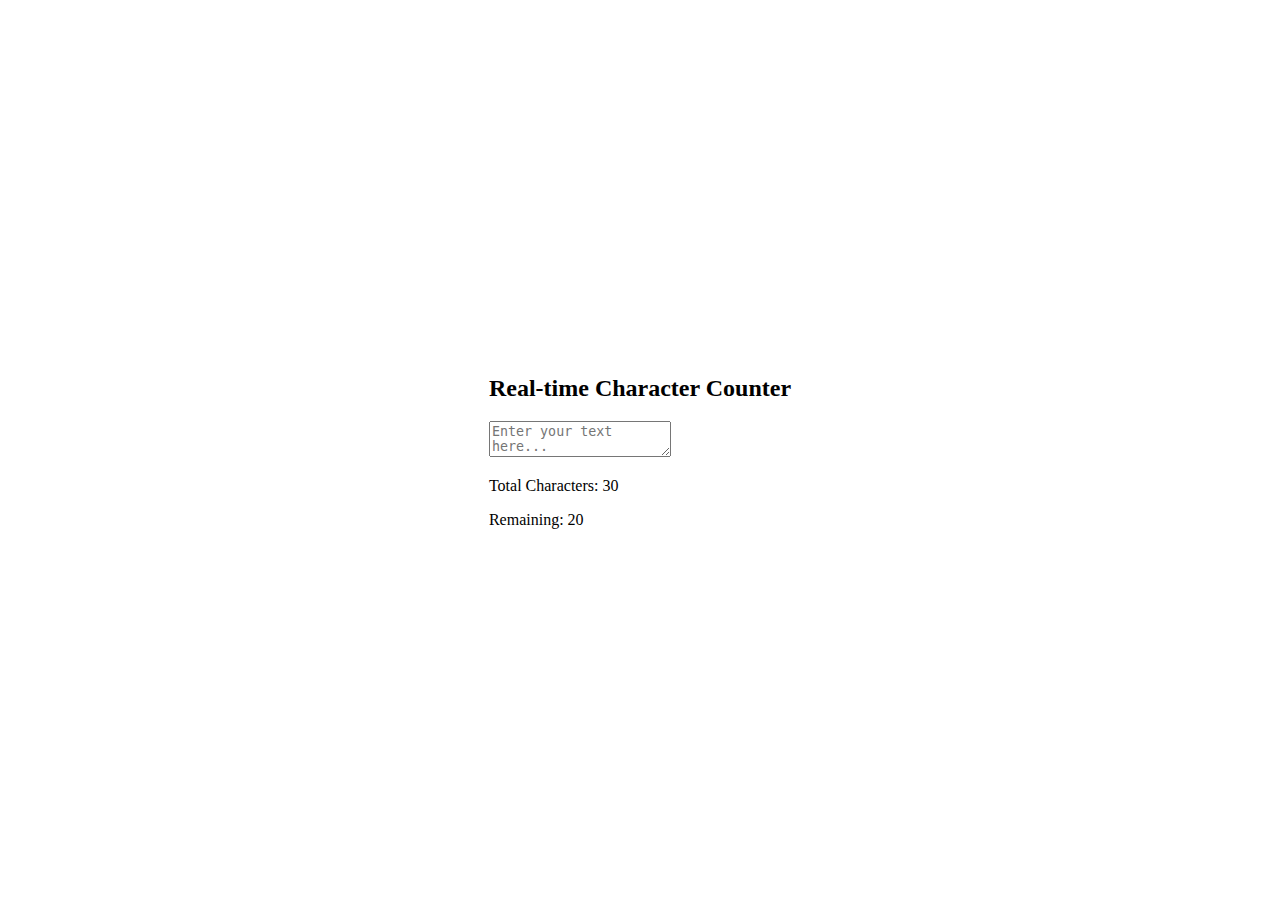
<file: character-counter/index.html>
<!DOCTYPE html>
<html lang="en">
<head>
    <meta charset="UTF-8">
    <meta http-equiv="X-UA-Compatible" content="IE=edge">
    <meta name="viewport" content="width=device-width, initial-scale=1.0">
    <title>Real-time Character Counter</title>
    <link rel="stylesheet" href="style.css">
</head>
<body>
    <div class="container">
        <h2>Real-time Character Counter</h2>
        <textarea id="textarea" class="textarea" placeholder="Enter your text here..." maxlength="50"></textarea>
        <div class="counter-container">
            <p>Total Characters: <span
                class="total-counter" id="total-counter">30
            </span></p>
            <p>Remaining: <span
                class="remaining-counter" id="total-counter">20
            </span></p>
        </div>
    </div>
</body>
</html>
</file>
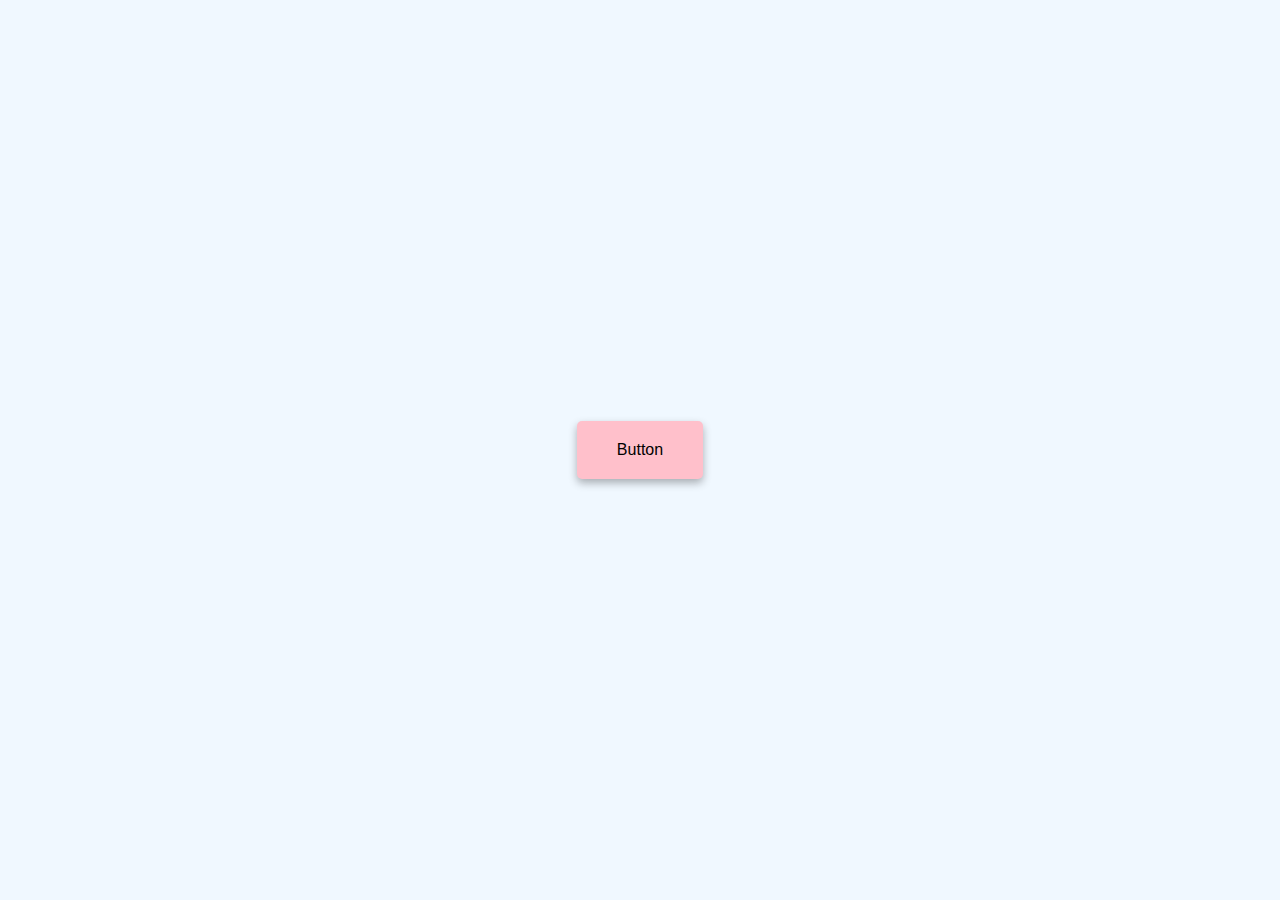
<file: projects/button/index.html>
<!DOCTYPE html>
<html lang="en">
<head>
    <meta charset="UTF-8">
    <meta http-equiv="X-UA-Compatible" content="IE=edge">
    <meta name="viewport" content="width=device-width, initial-scale=1.0">
    <title>Button with Ripple Effect</title>
    <link rel="stylesheet" href="style.css">
</head>
<body>
    <a href="#" class="btn">
        <span>Button</span>
    </a>
    <script src="index.js"></script>
</body>
</html>
</file>
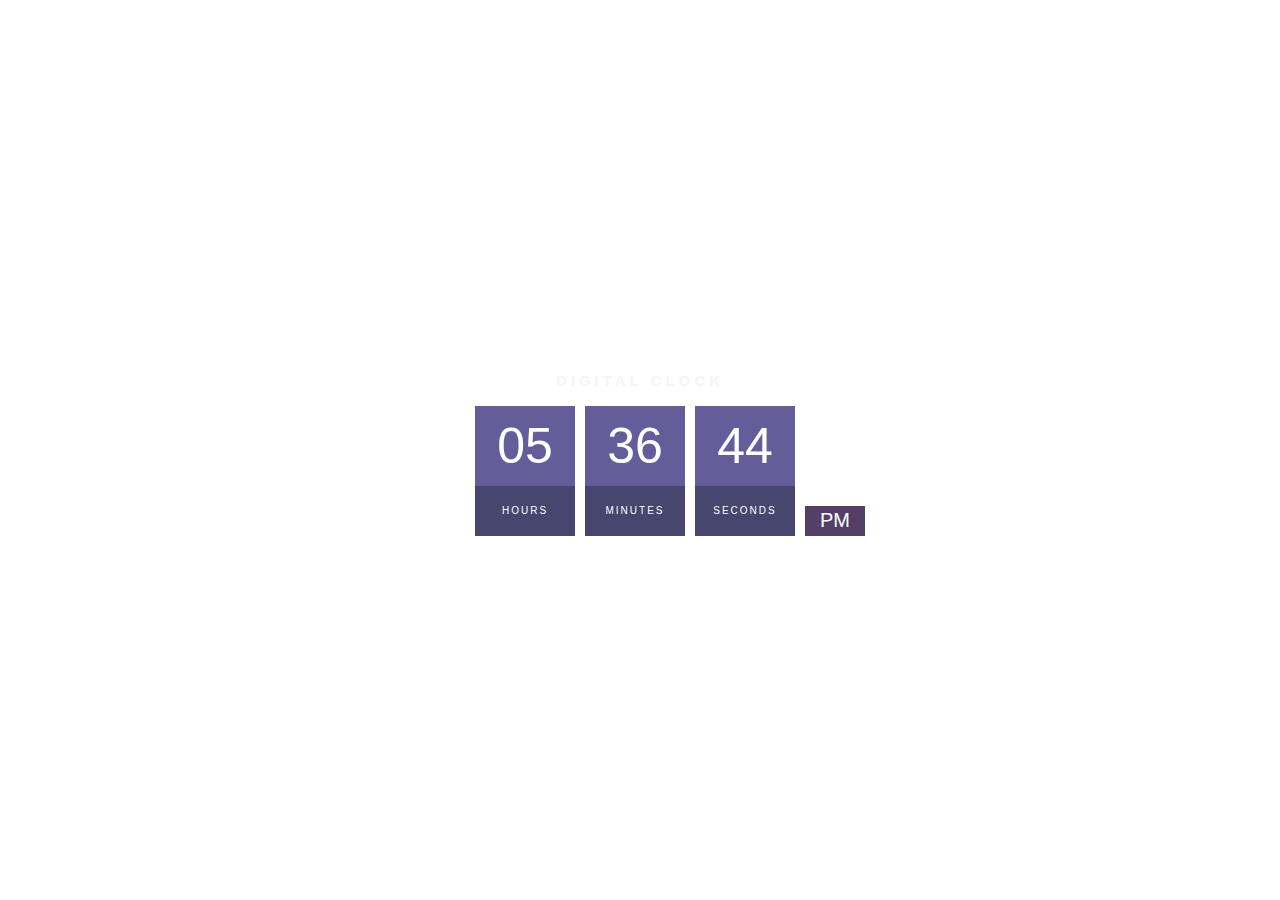
<file: projects/digital-clock/index.html>
<!DOCTYPE html>
<html lang="en"> 
<head>
    <meta charset="UTF-8">
    <meta http-equiv="X-UA-Compatible" content="IE=edge">
    <meta name="viewport" content="width= , initial-scale=1.0">
    <title>Digital Clock</title>
   <link rel="stylesheet" href="style.css">
</head>
<body>
    <h2>Digital Clock</h2>
    <div class="clock">
        <div>
            <span id="hour">00</span>
            <span class="text">Hours</span>
        </div>
        <div>
            <span id="minutes">00</span>
            <span class="text">Minutes</span>
        </div>
        <div>
            <span id="seconds">00</span>
            <span class="text">Seconds</span>
        </div>
        <div>
            <span id="ampm">AM</span>
        </div>
    </div>
    <script src="index.js"></script>
</body>
</html>
</file>
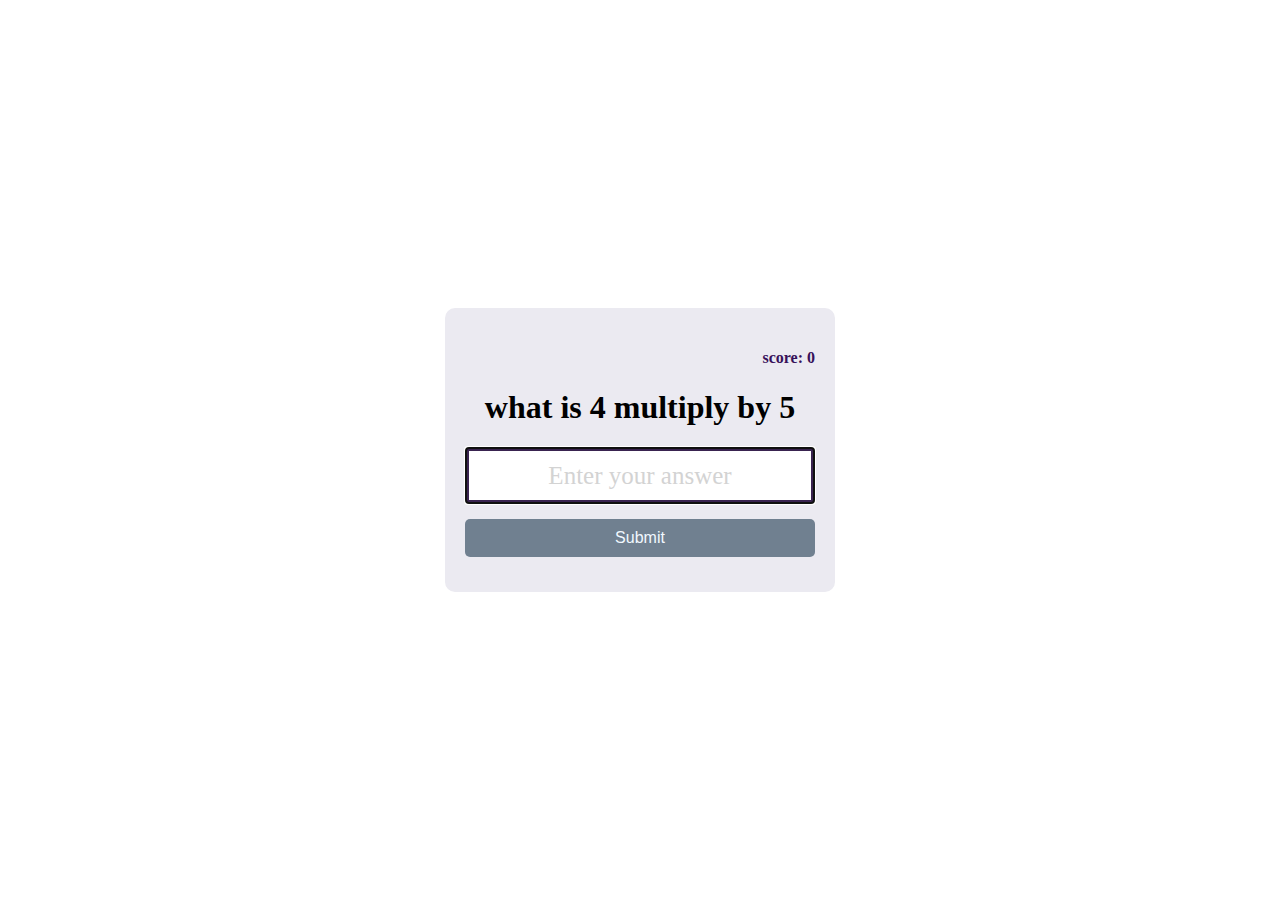
<file: projects/multiplication-app/index.html>
<!DOCTYPE html>
<html lang="en"> <!--Sets the language-->
<head>
    <!--defines the html character -->
    <meta charset="UTF-8">
     <!--use the most recent engine -->
    <meta http-equiv="X-UA-Compatible" content="IE=edge">
     <!--sets the screen -->
    <meta name="viewport" content="width=device-width, initial-scale=1.0">
    <title>Multiplication App</title>
    <link rel="stylesheet" href="style.css">
</head>
<body>
    <form class="form" id="form">
        <h4 class="score" id="score">score: 0</h4>
        <h1 id="question">What is 1 multiply by 1?</h1>
        <input type="text" class="input" id="input" placeholder="Enter your answer" autofocus autocomplete="off">
        <button type="submit" class="btn">Submit</button>
    </form>
    <script src="index.js"></script>
</body>
</html>
</file>
<file: character-counter/style.css>
body{
    margin: 0;
    display: flex;
    justify-content: center;
    height: 100vh;
    align-items: center;
    background: url("https://images.unsplash.com/photo-1602865047882-bb5ac7f16535?ixlib=rb-4.0.3&ixid=MnwxMjA3fDB8MHxwaG90by1wYWdlfHx8fGVufDB8fHx8&auto=format&fit=crop&w=1170&q=80");
    background-size: cover;
}
</file>
<file: projects/button/style.css>
body {
    background: url("https://i.seadn.io/gae/7B0qai02OdHA8P_EOVK672qUliyjQdQDGNrACxs7WnTgZAkJa_wWURnIFKeOh5VTf8cfTqW3wQpozGedaC9mteKphEOtztls02RlWQ?auto=format&w=3840");
    background-size: cover;
    margin: 0;
    display: flex;
    justify-content: center;
    height: 100vh;
    align-items: center;
    background-color: aliceblue;
    font-family: sans-serif;
  }
  
  .btn {
    background-color: pink;
    padding: 20px 40px;
    border-radius: 5px;
    box-shadow: 0 4px 8px rgba(0, 0, 0, 0.3);
    text-decoration: none;
    color: black;
    position: relative;
    overflow: hidden;
  }
  
  .btn span {
    position: relative;
    z-index: 1;
  }
  
  .btn::before {
    content: "";
    position: absolute;
    background-color: orangered;
    width: 0;
    height: 0;
    left: var(--xPos);
    top: var(--yPos);
    transform: translate(-50%, -50%);
    border-radius: 50%;
    transition: width 0.5s, height 0.5s;
  }
  
  .btn:hover::before {
    width: 300px;
    height: 300px;
  }
</file>
<file: projects/digital-clock/style.css>
body{
    margin: 0;
    font-family: sans-serif;
    display: flex;
    flex-direction: column;
    align-items: center;
    height: 100vh;
    justify-content: center;
    background: url("https://images.unsplash.com/photo-1510784722466-f2aa9c52fff6?ixlib=rb-4.0.3&ixid=MnwxMjA3fDB8MHxwaG90by1wYWdlfHx8fGVufDB8fHx8&auto=format&fit=crop&w=1170&q=80");
    background-size: cover;
    overflow: hidden;

}
h2{
    text-transform: uppercase;
    letter-spacing: 4px;
    font-size: 15px;
    text-align: center;
    color: whitesmoke;
}
.clock{
    display: flex;
}
.clock div{
    margin: 5px;
    position: relative;

}
.clock span{
    width: 100px;
    height: 80px;
    background-color: rgb(63, 53, 129);
    opacity: .8;
    color: white;
    display: flex;
    justify-content: center;
    align-items: center;
    font-size: 50px;
    text-shadow: 2px 2px 4px rgba(red, green, blue, alpha);

}
.clock .text{
    height: 50px;
    font-size: 10px;
    text-transform: uppercase;
    letter-spacing: 2px;
    background: rgb(24, 24, 75);
    opacity: .8;
}
.clock #ampm{
    bottom: 0;
    position: absolute;
    width: 60px;
    height: 30px;
    font-size: 20px;
    background: rgb(42, 17, 65);
}
</file>
<file: projects/multiplication-app/style.css>
body{

    margin: 0;
    background: url("https://images.unsplash.com/photo-1593953443285-bf7335acbca0?ixlib=rb-4.0.3&ixid=MnwxMjA3fDB8MHxwaG90by1wYWdlfHx8fGVufDB8fHx8&auto=format&fit=crop&w=1170&q=80");
    font-family: cursive;
    display: flex;
    flex-direction: column;
    align-items: center;
    height: 100vh;
    justify-content: center;
    background-size: cover;
    text-align: center;
 
}
.form {
    background-color: rgb(235, 234, 241);
    padding: 20px;
    box-shadow: 0  4px 8px rgba(red, green, blue, alpha);
    opacity: 2;
    border-radius: 10px;
    margin: 10px;
    
}
.input{
    display: block;
    width: 100%;
    box-sizing: border-box;
    font-size: 25px;
    text-align: center;
    padding: 10px;
    border: solid 4px rgb(57, 35, 80);
    color: rgb(16, 3, 29);
}
.input::placeholder{
    color: lightgray;
    font-family: cursive;
}
.btn {
    background-color: slategray;
    color: aliceblue;
    border: none;
    display: block;
    width: 100%;
    padding: 10px;
    margin: 15px 0;
    text-align: center;
    text-decoration: none;
    display: inline-block;
    font-size: 16px;
    transition-duration: 0.4s;
    cursor: pointer;
    border-radius: 5px;
    box-shadow: 0 4px 6px rgba(red, green, blue, alpha);
}
.btn:hover {
    filter: brightness(0.9);
}
.score { 
    color:rgb(55, 17, 90);
    text-align: right;
}
</file>
